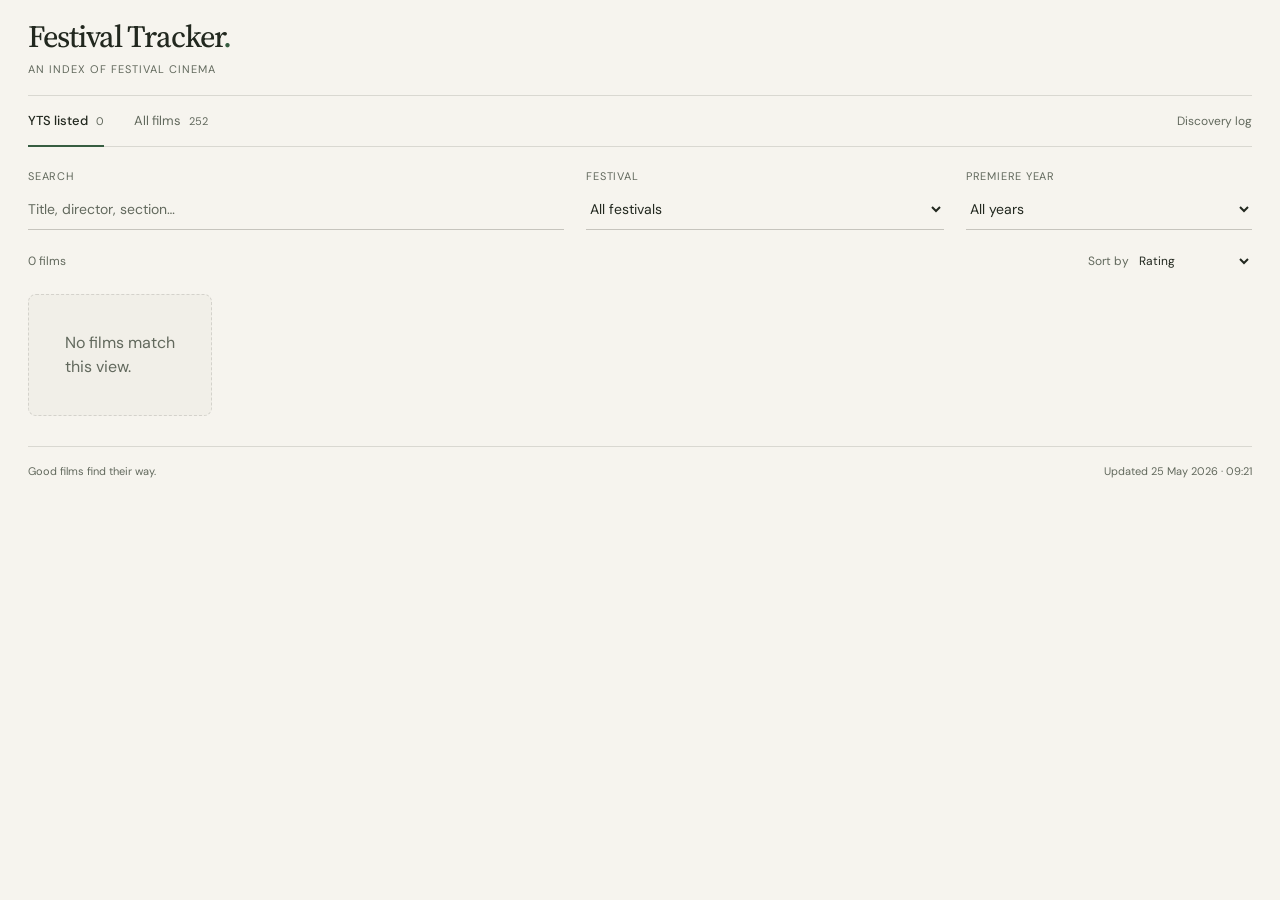
<file: web/index.html>
<!doctype html>
<html lang="en">
  <head>
    <meta charset="utf-8" />
    <meta name="viewport" content="width=device-width, initial-scale=1" />
    <meta name="description" content="Festival films and their YTS catalog listings, in one independent cinema index." />
    <title>Festival Tracker</title>
    <link rel="preload" href="./fonts/dm-sans-latin.woff2" as="font" type="font/woff2" crossorigin />
    <link rel="preload" href="./fonts/source-serif-4-latin.woff2" as="font" type="font/woff2" crossorigin />
    <link rel="stylesheet" href="./fonts/fonts.css?v=20261031-details-v2" />
    <link rel="stylesheet" href="./styles.css?v=20261120-download-layout" />
  </head>
  <body>
    <a class="skip-link" href="#content">Skip to content</a>
    <div class="shell">
      <header class="topbar">
        <div class="brand">
          <h1>Festival Tracker<span class="brand-dot" aria-hidden="true">.</span></h1>
          <p class="brand-tagline">An index of festival cinema</p>
        </div>
      </header>
      <nav class="tabs" aria-label="Views">
        <button type="button" class="tab active" data-view="yts" aria-pressed="true">YTS listed <span id="metricYts" class="tab-count">0</span></button>
        <button type="button" class="tab" data-view="all" aria-pressed="false">All films <span id="metricFilms" class="tab-count">0</span></button>
        <button type="button" class="tab tab-log" data-view="events" aria-pressed="false">Discovery log</button>
      </nav>

      <main id="content" tabindex="-1" aria-labelledby="viewTitle">
        <h2 id="viewTitle" class="view-title sr-only">YTS listed films</h2>
        <section id="browseControls" class="controls" aria-label="Filters">
          <label class="search-field">
            Search
            <input id="searchInput" name="search" type="search" autocomplete="off" placeholder="Title, director, section…" />
          </label>
          <div class="filter-drawer">
            <button id="filterToggle" class="filter-toggle" type="button" aria-expanded="false" aria-controls="filterFields">Filters</button>
            <div id="filterFields" class="filter-fields">
              <label>
                Festival
                <select id="festivalFilter" name="festival"></select>
              </label>
              <label>
                Premiere year
                <select id="yearFilter" name="year"></select>
              </label>
              <label id="statusFilterField" hidden>
                Status
                <select id="statusFilter" name="status">
                  <option value="">Any status</option>
                  <option value="found">Listed on YTS</option>
                  <option value="not_found">Not found</option>
                  <option value="unchecked">Not checked</option>
                </select>
              </label>
            </div>
          </div>
        </section>
        <div id="resultsToolbar" class="results-toolbar">
          <span id="resultsCount" class="results-count" aria-live="polite"></span>
          <div class="results-actions">
            <label class="sort-control">
              <span class="sort-label">Sort by</span>
              <select id="sortSelect" name="sort" aria-label="Sort films">
                <option value="rating">Rating</option>
                <option value="detected">First detected</option>
                <option value="festival">Festival</option>
                <option value="title">Title</option>
              </select>
            </label>
          </div>
        </div>
        <section id="filmGrid" class="film-grid" aria-live="polite"></section>
        <section id="eventList" class="event-list hidden" aria-live="polite"></section>
      </main>
      <footer class="site-footer"><span>Good films find their way.</span><span id="generatedAt" class="edition-time">Loading data…</span></footer>
    </div>

    <aside id="detailPanel" class="detail-panel" role="dialog" aria-modal="true" aria-labelledby="detailTitle" aria-hidden="true" inert>
      <button id="closeDetail" class="close-button" aria-label="Close detail"></button>
      <div id="detailContent"></div>
    </aside>
    <div id="overlay" class="overlay hidden"></div>

    <script src="./build-meta.js?v=20261031-yts-cadence-v2"></script>
    <script src="./app.js?v=20261124-subtitle-cat"></script>
  </body>
</html>
</file>
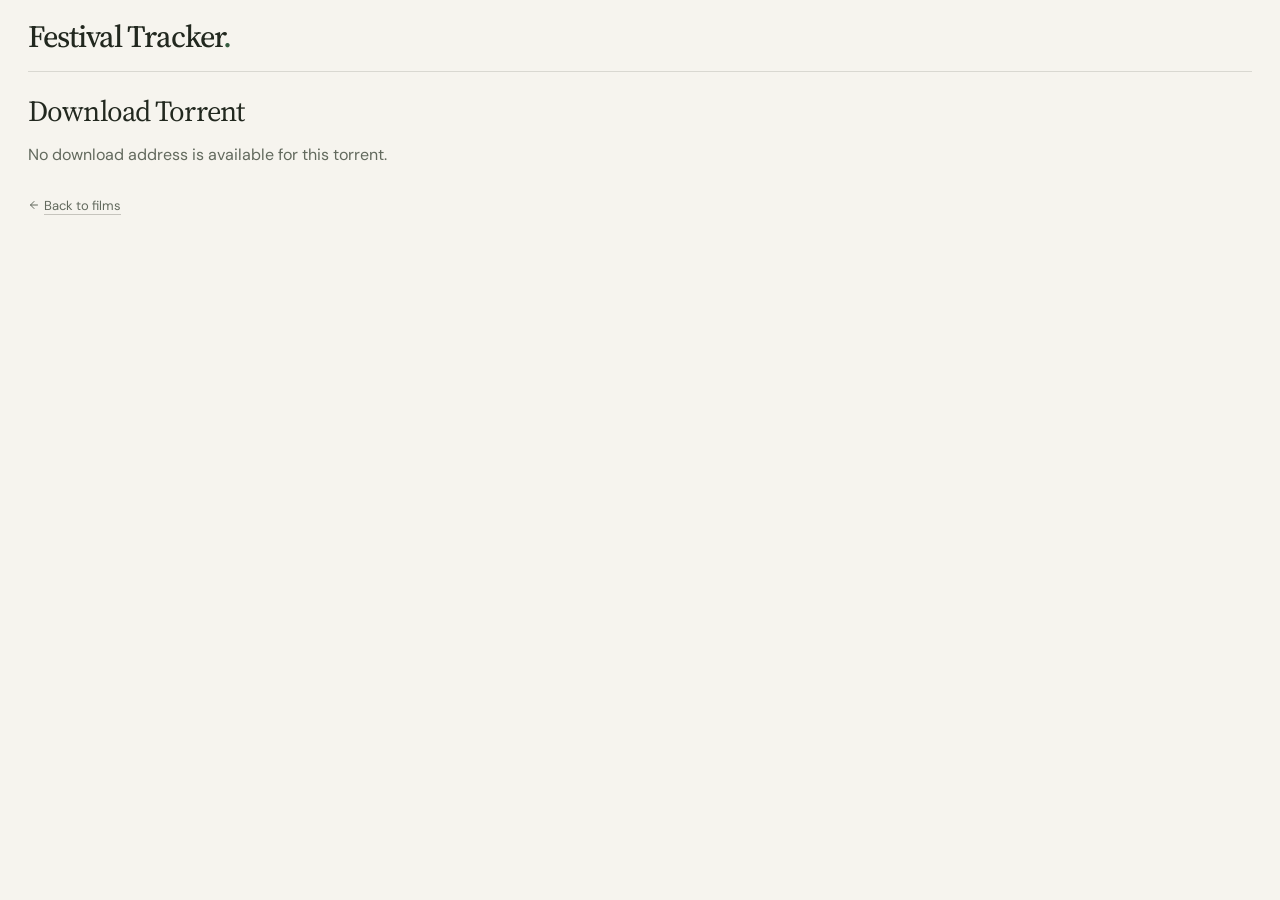
<file: web/download/index.html>
<!doctype html>
<html lang="en">
  <head>
    <meta charset="utf-8" />
    <meta name="viewport" content="width=device-width, initial-scale=1" />
    <meta name="robots" content="noindex" />
    <meta name="referrer" content="no-referrer" />
    <title>Download Torrent · Festival Tracker</title>
    <link rel="stylesheet" href="../fonts/fonts.css?v=20261031-details-v2" />
    <link rel="stylesheet" href="../styles.css?v=20261120-download-layout" />
    <script src="./redirect.js?v=2" defer></script>
  </head>
  <body>
    <div class="shell">
      <header class="topbar">
        <div class="brand">
          <h1>Festival Tracker<span class="brand-dot" aria-hidden="true">.</span></h1>
        </div>
      </header>
      <main class="download-page" aria-labelledby="downloadTitle">
        <h2 id="downloadTitle" class="view-title">Download Torrent</h2>
        <p id="downloadStatus" class="download-status" role="status"></p>
        <noscript><p class="download-status">Enable JavaScript to open this download.</p></noscript>
        <div class="catalog-actions download-actions">
          <a id="downloadLink" class="catalog-download" hidden>Download from YTS</a>
          <a href="../" class="external-link download-back">
            <svg class="external-link-icon" width="12" height="12" viewBox="0 0 24 24" fill="none" stroke="currentColor" stroke-width="2" stroke-linecap="round" stroke-linejoin="round" aria-hidden="true" focusable="false"><path d="M19 12H5m7 7-7-7 7-7" /></svg>
            <span class="external-link-label">Back to films</span>
          </a>
        </div>
      </main>
    </div>
  </body>
</html>
</file>
<file: web/fonts/fonts.css>
/* DM Sans: latin-ext */
@font-face {
  font-family: 'DM Sans';
  font-style: normal;
  font-weight: 400 600;
  font-display: swap;
  src: url(./dm-sans-latin-ext.woff2) format('woff2');
  unicode-range: U+0100-02BA, U+02BD-02C5, U+02C7-02CC, U+02CE-02D7, U+02DD-02FF, U+0304, U+0308, U+0329, U+1D00-1DBF, U+1E00-1E9F, U+1EF2-1EFF, U+2020, U+20A0-20AB, U+20AD-20C4, U+2113, U+2C60-2C7F, U+A720-A7FF;
}

/* DM Sans: latin */
@font-face {
  font-family: 'DM Sans';
  font-style: normal;
  font-weight: 400 600;
  font-display: swap;
  src: url(./dm-sans-latin.woff2) format('woff2');
  unicode-range: U+0000-00FF, U+0131, U+0152-0153, U+02BB-02BC, U+02C6, U+02DA, U+02DC, U+0304, U+0308, U+0329, U+2000-206F, U+20AC, U+2122, U+2191, U+2193, U+2212, U+2215, U+FEFF, U+FFFD;
}

/* Source Serif 4: cyrillic-ext */
@font-face {
  font-family: 'Source Serif 4';
  font-style: normal;
  font-weight: 400 600;
  font-display: swap;
  src: url(./source-serif-4-cyrillic-ext.woff2) format('woff2');
  unicode-range: U+0460-052F, U+1C80-1C8A, U+20B4, U+2DE0-2DFF, U+A640-A69F, U+FE2E-FE2F;
}

/* Source Serif 4: cyrillic */
@font-face {
  font-family: 'Source Serif 4';
  font-style: normal;
  font-weight: 400 600;
  font-display: swap;
  src: url(./source-serif-4-cyrillic.woff2) format('woff2');
  unicode-range: U+0301, U+0400-045F, U+0490-0491, U+04B0-04B1, U+2116;
}

/* Source Serif 4: greek */
@font-face {
  font-family: 'Source Serif 4';
  font-style: normal;
  font-weight: 400 600;
  font-display: swap;
  src: url(./source-serif-4-greek.woff2) format('woff2');
  unicode-range: U+0370-0377, U+037A-037F, U+0384-038A, U+038C, U+038E-03A1, U+03A3-03FF;
}

/* Source Serif 4: vietnamese */
@font-face {
  font-family: 'Source Serif 4';
  font-style: normal;
  font-weight: 400 600;
  font-display: swap;
  src: url(./source-serif-4-vietnamese.woff2) format('woff2');
  unicode-range: U+0102-0103, U+0110-0111, U+0128-0129, U+0168-0169, U+01A0-01A1, U+01AF-01B0, U+0300-0301, U+0303-0304, U+0308-0309, U+0323, U+0329, U+1EA0-1EF9, U+20AB;
}

/* Source Serif 4: latin-ext */
@font-face {
  font-family: 'Source Serif 4';
  font-style: normal;
  font-weight: 400 600;
  font-display: swap;
  src: url(./source-serif-4-latin-ext.woff2) format('woff2');
  unicode-range: U+0100-02BA, U+02BD-02C5, U+02C7-02CC, U+02CE-02D7, U+02DD-02FF, U+0304, U+0308, U+0329, U+1D00-1DBF, U+1E00-1E9F, U+1EF2-1EFF, U+2020, U+20A0-20AB, U+20AD-20C4, U+2113, U+2C60-2C7F, U+A720-A7FF;
}

/* Source Serif 4: latin */
@font-face {
  font-family: 'Source Serif 4';
  font-style: normal;
  font-weight: 400 600;
  font-display: swap;
  src: url(./source-serif-4-latin.woff2) format('woff2');
  unicode-range: U+0000-00FF, U+0131, U+0152-0153, U+02BB-02BC, U+02C6, U+02DA, U+02DC, U+0304, U+0308, U+0329, U+2000-206F, U+20AC, U+2122, U+2191, U+2193, U+2212, U+2215, U+FEFF, U+FFFD;
}
</file>
<file: web/styles.css>
:root {
  color-scheme: light dark;
  --color-bg: #161813;
  --color-bg-soft: #161813;
  --color-panel: #1e211a;
  --color-panel-raised: #25291f;
  --color-paper: #e9e8dc;
  --color-text: #e9e8dc;
  --color-muted: #b0b5a5;
  --color-faint: #b0b5a5;
  --color-line: rgba(233, 223, 201, 0.13);
  --color-line-strong: rgba(233, 223, 201, 0.22);
  --color-available: #8fd5a6;
  --color-available-ink: #062014;
  --color-review: #d9b86c;
  --color-pending: #9aa0a6;
  --color-focus: #bde6c8;
  --color-bg-wash: rgba(233, 223, 201, 0.045);
  --color-grid-line: rgba(233, 223, 201, 0.018);
  --color-chrome: rgba(11, 11, 9, 0.9);
  --color-chrome-line: rgba(233, 223, 201, 0.07);
  --color-subtle-fill: rgba(233, 223, 201, 0.035);
  --color-soft-fill: rgba(233, 223, 201, 0.045);
  --color-hover-fill: rgba(233, 223, 201, 0.055);
  --color-active-ink: #16130d;
  --color-detail-wash: rgba(233, 223, 201, 0.08);
  --color-poster-overlay: rgba(0, 0, 0, 0.44);
  --color-pill-line: rgba(233, 223, 201, 0.2);
  --color-available-bg: #8fd5a6;
  --color-available-border: rgba(143, 213, 166, 0.28);
  --color-yts-bg: #091810;
  --color-yts-text: #ace1bc;
  --color-yts-border: rgba(164, 212, 174, 0.3);
  --color-review-bg: rgba(217, 184, 108, 0.92);
  --color-review-border: rgba(217, 184, 108, 0.32);
  --color-review-ink: #201604;
  --color-pending-bg: rgba(28, 28, 24, 0.9);
  --color-focus-shadow: rgba(143, 213, 166, 0.12);
  --color-focus-border: rgba(143, 213, 166, 0.7);
  --color-poster-focus-shadow: rgba(143, 213, 166, 0.13);
  --color-poster-focus-border: rgba(143, 213, 166, 0.78);
  --color-tap-highlight: rgba(143, 213, 166, 0.18);
  --color-availability-summary-border: rgba(143, 213, 166, 0.34);
  --color-availability-summary-bg: #272d22;
  --color-close-bg: rgba(17, 17, 14, 0.88);
  --color-overlay: rgba(5, 8, 5, 0.66);
  --color-empty-bg: rgba(233, 223, 201, 0.028);
  --shadow-panel: 0 24px 70px rgba(0, 0, 0, 0.46);
  --shadow-poster: 0 14px 34px rgba(0, 0, 0, 0.34);
  --radius-xs: 4px;
  --radius-sm: 4px;
  --radius-md: 8px;
  --radius-lg: 10px;
  --space-1: 4px;
  --space-2: 8px;
  --space-3: 12px;
  --space-4: 16px;
  --space-5: 20px;
  --space-6: 24px;
  --space-8: 32px;
  --shell-gutter: 28px;
  --toolbar-inset: 12px;
  --font-body: "DM Sans", "Segoe UI", "PingFang SC", "Microsoft YaHei", system-ui, sans-serif;
  --font-display: "Source Serif 4", Georgia, "Noto Serif SC", "Songti SC", SimSun, serif;
  --font-mono: "Cascadia Mono", "SFMono-Regular", Consolas, ui-monospace, monospace;
  --type-brand: 31px;
  --type-view: 29px;
  --type-card: 18px;
  --type-body: 16px;
  --type-meta: 13px;
  --type-caption: 12px;
  --type-label: 11px;
  --type-detail: 35px;
}

@media (prefers-color-scheme: light) {
  :root {
    --color-bg: #f6f4ee;
    --color-bg-soft: #f6f4ee;
    --color-panel: #fffdf7;
    --color-panel-raised: #f8f5ec;
    --color-paper: #22281f;
    --color-text: #22281f;
    --color-muted: #62695d;
    --color-faint: #62695d;
    --color-line: rgba(46, 42, 34, 0.14);
    --color-line-strong: rgba(46, 42, 34, 0.24);
    --color-available: #365d41;
    --color-available-ink: #fcfff5;
    --color-review: #8a651b;
    --color-pending: #6f7478;
    --color-focus: #365d41;
    --color-bg-wash: rgba(85, 105, 86, 0.05);
    --color-grid-line: rgba(46, 42, 34, 0.045);
    --color-chrome: rgba(244, 241, 233, 0.9);
    --color-chrome-line: rgba(46, 42, 34, 0.08);
    --color-subtle-fill: rgba(46, 42, 34, 0.035);
    --color-soft-fill: rgba(46, 42, 34, 0.045);
    --color-hover-fill: rgba(46, 42, 34, 0.06);
    --color-active-ink: #fbf7ec;
    --color-detail-wash: rgba(69, 92, 72, 0.06);
    --color-poster-overlay: rgba(0, 0, 0, 0.3);
    --color-pill-line: rgba(46, 42, 34, 0.18);
    --color-available-bg: #294e36;
    --color-available-border: rgba(47, 125, 76, 0.32);
    --color-yts-bg: #0e1d16;
    --color-yts-text: #c4ebce;
    --color-yts-border: rgba(164, 212, 174, 0.45);
    --color-review-bg: #b0852b;
    --color-review-border: rgba(138, 101, 27, 0.28);
    --color-review-ink: #201604;
    --color-pending-bg: rgba(238, 235, 226, 0.92);
    --color-focus-shadow: rgba(47, 125, 76, 0.14);
    --color-focus-border: rgba(47, 125, 76, 0.58);
    --color-poster-focus-shadow: rgba(47, 125, 76, 0.16);
    --color-poster-focus-border: rgba(47, 125, 76, 0.7);
    --color-tap-highlight: rgba(47, 125, 76, 0.16);
    --color-availability-summary-border: rgba(47, 125, 76, 0.28);
    --color-availability-summary-bg: #edeee5;
    --color-close-bg: rgba(255, 253, 247, 0.9);
    --color-overlay: rgba(36, 43, 37, 0.5);
    --color-empty-bg: rgba(46, 42, 34, 0.025);
    --shadow-panel: 0 24px 70px rgba(46, 42, 34, 0.2);
    --shadow-poster: 0 12px 28px rgba(46, 42, 34, 0.18);
  }
}

* {
  box-sizing: border-box;
}

[hidden], .hidden {
  display: none !important;
}

html {
  background: var(--color-bg);
}

body {
  margin: 0;
  min-height: 100vh;
  background: var(--color-bg);
  color: var(--color-text);
  font-family: var(--font-body);
  font-size: var(--type-body);
  line-height: 1.5;
  overflow-x: clip;
  -webkit-tap-highlight-color: var(--color-tap-highlight);
}

body.detail-open {
  overflow: hidden;
}

button, input, select {
  font: inherit;
  touch-action: manipulation;
}

button, a {
  color: inherit;
}

button {
  cursor: pointer;
}

button:disabled {
  cursor: default;
}

button:focus-visible, a:focus-visible, input:focus-visible, select:focus-visible,
summary:focus-visible, main:focus-visible {
  outline: 2px solid var(--color-focus);
  outline-offset: 4px;
}

.skip-link {
  position: fixed;
  left: 16px;
  top: 12px;
  z-index: 100;
  transform: translateY(-160%);
  background: var(--color-panel);
  color: var(--color-text);
  padding: 10px 14px;
}

.skip-link:focus-visible {
  transform: translateY(0);
}

.shell {
  width: min(1280px, calc(100% - var(--shell-gutter) * 2));
  margin: 0 auto;
  padding-bottom: 40px;
}

.topbar {
  display: flex;
  align-items: center;
  justify-content: space-between;
  gap: 24px;
  padding: 20px 0 18px;
  border-bottom: 1px solid var(--color-line);
}

.brand h1 {
  margin: 0;
  color: var(--color-paper);
  font: 500 var(--type-brand)/1.05 var(--font-display);
  letter-spacing: -0.035em;
}

.brand-dot {
  color: var(--color-available);
}

.brand-tagline {
  margin: 8px 0 0;
  color: var(--color-faint);
  font-size: var(--type-label);
  letter-spacing: 0.09em;
  text-transform: uppercase;
}

.edition-time {
  margin: 0;
  color: var(--color-faint);
  font-size: var(--type-label);
  text-align: right;
}

.tabs {
  position: sticky;
  top: 0;
  z-index: 6;
  display: flex;
  align-items: center;
  gap: 30px;
  min-height: 50px;
  border-bottom: 1px solid var(--color-line);
  background: var(--color-bg);
}

.tab {
  position: relative;
  display: inline-flex;
  align-items: center;
  gap: 8px;
  min-height: 50px;
  padding: 0;
  border: 0;
  border-radius: 0;
  background: transparent;
  color: var(--color-muted);
  font-size: var(--type-meta);
  white-space: nowrap;
}

.tab:hover, .tab.active {
  color: var(--color-paper);
}

.tab.active {
  font-weight: 500;
}

.tab.active::after {
  content: "";
  position: absolute;
  bottom: -1px;
  left: 0;
  right: 0;
  height: 2px;
  background: var(--color-available);
}

.tab-count {
  color: var(--color-faint);
  font-size: var(--type-label);
  font-weight: 400;
  font-variant-numeric: tabular-nums;
}

.tab-log {
  margin-left: auto;
  font-size: var(--type-caption);
}

.view-title {
  margin: 24px 0 16px;
  color: var(--color-paper);
  font: 400 var(--type-view)/1.1 var(--font-display);
  letter-spacing: -0.03em;
}

.sr-only {
  position: absolute;
  width: 1px;
  height: 1px;
  padding: 0;
  margin: -1px;
  overflow: hidden;
  clip-path: inset(50%);
  white-space: nowrap;
  border: 0;
}

.controls {
  display: grid;
  grid-template-columns: minmax(0, 1.45fr) minmax(0, 1.8fr);
  align-items: end;
  gap: 22px;
  padding-top: 21px;
}

.filter-drawer {
  min-width: 0;
}

.filter-toggle {
  display: none;
}

.filter-fields {
  display: grid;
  grid-template-columns: minmax(0, 1fr) minmax(0, 0.8fr);
  gap: 22px;
}

.filter-fields.has-status {
  grid-template-columns: repeat(3, minmax(0, 1fr));
}

label {
  display: grid;
  gap: 4px;
  min-width: 0;
  color: var(--color-faint);
  font-size: var(--type-label);
  font-weight: 400;
  letter-spacing: 0.07em;
  text-transform: uppercase;
}

input, select {
  width: 100%;
  min-width: 0;
  height: 41px;
  border: 0;
  border-bottom: 1px solid var(--color-line-strong);
  border-radius: 0;
  background: var(--color-bg);
  color: var(--color-text);
  padding: 6px 0;
  font-size: 14px;
  font-weight: 400;
  line-height: 1.4;
  letter-spacing: 0;
  text-transform: none;
}

select {
  color: var(--color-text);
  padding-right: 16px;
}

input::placeholder {
  color: var(--color-faint);
  opacity: 1;
}

input:focus-visible, select:focus-visible {
  border-color: var(--color-focus);
}

.results-toolbar {
  display: flex;
  justify-content: space-between;
  align-items: center;
  gap: 16px;
  padding: 15px 0 17px;
}

.results-actions {
  display: flex;
  align-items: center;
  gap: 20px;
  margin-left: auto;
}

.results-count {
  color: var(--color-faint);
  font-size: var(--type-caption);
}

.sort-control {
  display: flex;
  flex-wrap: wrap;
  align-items: center;
  gap: 6px;
  font-size: var(--type-caption);
  font-weight: 400;
  letter-spacing: 0;
  text-transform: none;
}

.sort-control select {
  width: auto;
  height: 32px;
  border: 0;
  padding-left: 0;
  color: var(--color-paper);
  font-size: var(--type-caption);
}

.film-grid {
  display: grid;
  grid-template-columns: repeat(auto-fill, minmax(172px, 1fr));
  gap: 34px 24px;
  align-items: start;
}

.film-card {
  display: block;
  min-width: 0;
  width: 100%;
  border: 0;
  border-radius: 2px;
  background: transparent;
  padding: 0;
  text-align: left;
  content-visibility: auto;
  contain-intrinsic-size: auto 360px;
}

.film-card:focus-visible .poster {
  outline: 2px solid var(--color-focus);
  outline-offset: 3px;
}

.poster {
  position: relative;
  overflow: hidden;
  aspect-ratio: 2 / 3;
  border: 1px solid var(--color-line);
  border-radius: 2px;
  background: var(--color-panel-raised);
  line-height: 0;
}

.film-card .poster {
  width: 100%;
}

.poster img {
  display: block;
  width: 100%;
  height: 100%;
  object-fit: cover;
  transition: transform 180ms ease;
}

.film-card:hover img {
  transform: scale(1.018);
}

.poster-fallback {
  display: grid;
  place-items: center;
  height: 100%;
  padding: 16px;
  color: var(--color-muted);
  font: 400 var(--type-card)/1.3 var(--font-display);
  text-align: center;
  overflow-wrap: anywhere;
}

.status-pill {
  position: absolute;
  right: 8px;
  top: 8px;
  z-index: 2;
  display: inline-flex;
  align-items: center;
  max-width: calc(100% - 16px);
  height: 20px;
  overflow: hidden;
  border: 1px solid var(--color-pill-line);
  border-radius: 4px;
  padding: 0 7px;
  color: var(--color-text);
  font-family: var(--font-body);
  font-size: var(--type-label);
  font-weight: 500;
  letter-spacing: 0;
  line-height: 1;
  text-overflow: ellipsis;
  white-space: nowrap;
}

.status-pill.is-available {
  background: var(--color-available-bg);
  border-color: var(--color-available-border);
  color: var(--color-available-ink);
}

.status-pill.is-pending {
  background: var(--color-pending-bg);
  color: var(--color-muted);
}

.status-pill.is-yts {
  top: auto;
  bottom: 8px;
  background: var(--color-yts-bg);
  border-color: var(--color-yts-border);
  color: var(--color-yts-text);
}

.film-meta {
  padding-top: 10px;
}

.film-title {
  display: -webkit-box;
  margin: 0;
  overflow: hidden;
  color: var(--color-paper);
  font: 500 var(--type-card)/1.2 var(--font-display);
  letter-spacing: -0.015em;
  overflow-wrap: anywhere;
  -webkit-box-orient: vertical;
  -webkit-line-clamp: 3;
}

.film-subtitle {
  margin: 5px 0 0;
  color: var(--color-muted);
  font-size: var(--type-meta);
  font-weight: 400;
  line-height: 1.45;
  overflow-wrap: anywhere;
}

.film-facts {
  display: flex;
  flex-wrap: wrap;
  gap: 6px;
  margin-top: 10px;
  color: var(--color-muted);
  font-size: var(--type-caption);
}

.film-facts span, .chip {
  border: 1px solid var(--color-line);
  border-radius: 3px;
  background: var(--color-subtle-fill);
  padding: 4px 7px;
}

.film-card-facts {
  display: grid;
  grid-template-columns: minmax(0, 1fr);
  gap: 3px;
  margin-top: 9px;
  line-height: 1.4;
}

.film-card-facts span {
  min-width: 0;
  border: 0;
  border-radius: 0;
  background: transparent;
  padding: 0;
  overflow-wrap: anywhere;
}

.film-card-facts .film-rating {
  color: var(--color-paper);
  font-variant-numeric: tabular-nums;
}

.event-list {
  display: grid;
  grid-template-columns: minmax(0, 1fr);
  margin-top: 8px;
  border-top: 1px solid var(--color-line);
}

.event-row {
  display: grid;
  grid-template-columns: 112px minmax(0, 1fr) minmax(100px, 0.3fr);
  min-width: 0;
  gap: 24px;
  align-items: center;
  border-bottom: 1px solid var(--color-line);
  padding: 22px 0;
  content-visibility: auto;
  contain-intrinsic-size: auto 90px;
}

.event-row.is-clickable {
  cursor: pointer;
}

.event-row.is-clickable:hover {
  background: var(--color-hover-fill);
}

.event-row time {
  color: var(--color-faint);
  font-size: var(--type-caption);
  font-variant-numeric: tabular-nums;
}

.event-row h3 {
  margin: 0;
  color: var(--color-paper);
  font: 500 20px/1.2 var(--font-display);
  overflow-wrap: anywhere;
}

.event-row p {
  margin: 6px 0 0;
  color: var(--color-muted);
  font-size: var(--type-meta);
  overflow-wrap: anywhere;
}

.event-row .chip {
  justify-self: end;
  border: 0;
  border-radius: 0;
  background: transparent;
  padding: 0;
  color: var(--color-muted);
  font-size: var(--type-caption);
  line-height: 1.5;
  overflow-wrap: anywhere;
}

.site-footer {
  display: flex;
  flex-wrap: wrap;
  align-items: center;
  justify-content: space-between;
  gap: 12px;
  margin-top: 30px;
  border-top: 1px solid var(--color-line);
  padding-top: 16px;
  color: var(--color-faint);
  font-size: var(--type-label);
}

.detail-panel {
  position: fixed;
  inset: 0 0 0 auto;
  z-index: 20;
  width: min(600px, 100%);
  overflow: auto;
  overscroll-behavior: contain;
  border-left: 1px solid var(--color-line);
  background: var(--color-panel);
  transform: translateX(102%);
  transition: transform 180ms ease;
  scrollbar-color: var(--color-faint) transparent;
}

.detail-panel.open {
  transform: translateX(0);
}

.close-button {
  position: relative;
  flex: 0 0 auto;
  width: 44px;
  height: 44px;
  border: 1px solid transparent;
  border-radius: 2px;
  background: transparent;
  color: var(--color-muted);
  font-size: 0;
}

.close-button::before, .close-button::after {
  content: "";
  position: absolute;
  left: 50%;
  top: 50%;
  width: 16px;
  height: 1.5px;
  border-radius: 1px;
  background: currentColor;
}

.close-button::before {
  transform: translate(-50%, -50%) rotate(45deg);
}

.close-button::after {
  transform: translate(-50%, -50%) rotate(-45deg);
}

.close-button:hover {
  background: var(--color-hover-fill);
  color: var(--color-text);
}

#detailPanel > .close-button {
  display: none;
}

.detail-toolbar {
  position: sticky;
  top: 0;
  z-index: 3;
  display: flex;
  align-items: center;
  justify-content: space-between;
  gap: 12px;
  height: 60px;
  padding: 8px 24px;
  border-bottom: 1px solid var(--color-line);
  background: var(--color-panel);
}

.detail-toolbar > span {
  overflow: hidden;
  color: var(--color-muted);
  font-size: 11px;
  font-weight: 400;
  letter-spacing: 0.08em;
  text-overflow: ellipsis;
  text-transform: uppercase;
  white-space: nowrap;
}

.detail-inner {
  padding: 26px 28px 36px;
}

.detail-hero {
  display: grid;
  grid-template-columns: 124px minmax(0, 1fr);
  gap: 22px;
  align-items: center;
}

.detail-hero .poster {
  width: 124px;
}

.detail-copy {
  min-width: 0;
  overflow-wrap: anywhere;
}

.detail-copy h2 {
  margin: 0;
  color: var(--color-paper);
  font: 500 var(--type-detail)/1.05 var(--font-display);
  letter-spacing: -0.75px;
}

.detail-director {
  margin: 13px 0 0;
  color: var(--color-text);
  font-size: 15px;
}

.detail-years {
  margin: 5px 0 0;
  color: var(--color-muted);
  font-size: 12px;
}

.detail-years span {
  display: block;
}

.detail-support {
  display: flex;
  align-items: center;
  flex-wrap: wrap;
  gap: 12px 20px;
  padding: 20px 0 24px;
  border-bottom: 1px solid var(--color-line);
  font-size: 12px;
}

.detail-status {
  display: inline-flex;
  align-items: center;
  gap: 5px;
  color: var(--color-muted);
}

.detail-status::before {
  content: "";
  flex: 0 0 auto;
  width: 5px;
  height: 5px;
  border-radius: 50%;
  background: currentColor;
}

.detail-status.is-available {
  color: var(--color-available);
}

.detail-rating {
  color: var(--color-paper);
  font-variant-numeric: tabular-nums;
}

.detail-links {
  display: flex;
  align-items: center;
  gap: 15px;
  margin-left: auto;
}

.detail-links a {
  min-height: 32px;
  font-size: 12px;
}

.external-link {
  display: inline-flex;
  align-items: center;
  gap: 4px;
  text-decoration: none;
}

.external-link-label {
  text-decoration-line: underline;
  text-decoration-thickness: 1px;
  text-decoration-color: var(--color-line-strong);
  text-underline-offset: 4px;
}

.external-link:hover .external-link-label,
.external-link:focus-visible .external-link-label {
  text-decoration-color: currentColor;
}

.external-link-icon {
  flex: 0 0 12px;
  width: 12px;
  height: 12px;
}

.detail-section {
  margin-top: 25px;
}

.detail-section h3 {
  margin: 0 0 12px;
  color: var(--color-muted);
  font-size: 11px;
  font-weight: 500;
  line-height: 1.5;
  letter-spacing: 0.11em;
  text-transform: uppercase;
}

.selection-list {
  display: grid;
}

.selection-row {
  display: grid;
  grid-template-columns: 110px minmax(0, 1fr) auto;
  gap: 14px;
  align-items: baseline;
  padding: 12px 0;
  border-bottom: 1px solid var(--color-line);
}

.selection-row strong {
  min-width: 0;
  color: var(--color-paper);
  font: 500 18px/1.2 var(--font-display);
  overflow-wrap: anywhere;
}

.selection-description {
  min-width: 0;
  color: var(--color-muted);
  font-size: 12px;
  overflow-wrap: anywhere;
}

.selection-source {
  color: var(--color-muted);
  font-size: 11px;
}

.selection-source:hover {
  color: var(--color-paper);
}

.detail-overview {
  margin: 0;
  color: var(--color-text);
  font-size: 15px;
  line-height: 1.7;
}

.availability-card {
  padding: 14px 16px;
  border-left: 2px solid var(--color-line-strong);
  background: var(--color-subtle-fill);
}

.availability-card strong {
  font-size: 14px;
  font-weight: 500;
}

.availability-card p {
  margin: 5px 0 0;
  color: var(--color-muted);
  font-size: 12px;
  line-height: 1.5;
}

.availability-summary {
  border-left-color: var(--color-available);
  background: var(--color-availability-summary-bg);
}

.availability-summary strong {
  color: var(--color-available);
}

.catalog-check {
  display: flex;
  flex-direction: column;
  gap: 12px;
  border: 1px solid var(--color-line);
  padding: 14px 16px;
}

.catalog-check-copy {
  min-width: 0;
  overflow-wrap: anywhere;
}

.catalog-check-header {
  display: flex;
  align-items: center;
  justify-content: space-between;
  gap: 16px;
  min-height: 32px;
}

.catalog-status {
  color: var(--color-paper);
  font-size: 14px;
  font-weight: 500;
  line-height: 1.5;
}

.catalog-check .catalog-meta, .catalog-check .catalog-notice {
  margin: 6px 0 0;
  color: var(--color-muted);
  font-size: 12px;
  line-height: 1.55;
}

.catalog-check .catalog-spec {
  margin: 0;
  color: var(--color-paper);
  font-size: 13px;
  line-height: 1.7;
}

.catalog-spec span {
  display: inline-block;
  white-space: nowrap;
}

.catalog-actions {
  display: flex;
  align-items: center;
  flex-wrap: wrap;
  gap: 8px 12px;
}

.catalog-download {
  display: inline-flex;
  align-items: center;
  justify-content: center;
  min-height: 40px;
  max-width: 100%;
  border: 1px solid var(--color-line-strong);
  border-radius: 2px;
  background: var(--color-panel-raised);
  color: var(--color-text);
  padding: 8px 12px;
  font-size: 13px;
  line-height: 1.4;
  text-decoration: none;
  overflow-wrap: anywhere;
}

.catalog-download:hover {
  border-color: var(--color-muted);
  background: var(--color-hover-fill);
}

.catalog-subtitles {
  min-height: 40px;
  color: var(--color-paper);
  font-size: 13px;
  line-height: 1.4;
  white-space: nowrap;
}

.download-page {
  max-width: 36rem;
}

.download-status {
  margin: 0;
  color: var(--color-muted);
}

.download-actions {
  margin-top: var(--space-4);
  gap: var(--space-2) var(--space-5);
}

.download-back {
  min-height: 44px;
  color: var(--color-muted);
  font-size: var(--type-meta);
}

.overlay {
  position: fixed;
  inset: 0;
  z-index: 10;
  background: var(--color-overlay);
}

.hidden {
  display: none;
}

.empty {
  border: 1px dashed var(--color-line);
  border-radius: var(--radius-md);
  background: var(--color-empty-bg);
  color: var(--color-muted);
  padding: 36px;
}

@media (prefers-reduced-motion: reduce) {
  *,
  *::before,
  *::after {
    animation-duration: 0.01ms !important;
    animation-iteration-count: 1 !important;
    scroll-behavior: auto !important;
    transition-duration: 0.01ms !important;
  }
}

@media (max-width: 960px) {
  :root {
    --shell-gutter: 24px;
  }
  .controls {
    grid-template-columns: minmax(180px, 1fr) minmax(0, 1.5fr);
    gap: 20px;
  }
  .filter-fields, .filter-fields.has-status {
    gap: 14px;
  }
}

@media (max-width: 680px) {
  :root {
    --shell-gutter: 18px;
    --type-brand: 29px;
  }
  .topbar {
    align-items: start;
    gap: 12px;
    padding: 20px 0 17px;
  }
  .brand-tagline {
    font-size: 11px;
    letter-spacing: 0.06em;
  }
  .tabs {
    gap: 24px;
  }
  .tab {
    gap: 6px;
    font-size: 13px;
  }
  .tab-log {
    font-size: 11px;
  }

  .controls {
    grid-template-columns: minmax(0, 1fr) auto;
    gap: 14px;
    padding-top: 18px;
  }
  input, select {
    font-size: 16px;
    min-height: 44px;
  }
  .filter-drawer {
    display: contents;
  }
  .filter-toggle {
    grid-column: 2;
    display: flex;
    align-items: center;
    justify-content: center;
    gap: 10px;
    min-height: 44px;
    border: 1px solid var(--color-line-strong);
    border-radius: 2px;
    background: var(--color-bg);
    color: var(--color-text);
    padding: 8px 12px;
    font-size: 13px;
    cursor: pointer;
  }
  .filter-fields {
    display: none;
  }
  .filter-drawer.open .filter-fields, .filter-drawer.open .filter-fields.has-status {
    grid-column: 1 / -1;
    display: grid;
    grid-template-columns: repeat(2, minmax(0, 1fr));
    gap: 14px;
    padding: 12px 0 0;
  }
  #statusFilterField {
    grid-column: 1 / -1;
  }
  .results-toolbar {
    flex-wrap: wrap;
    gap: 11px 16px;
    padding: 14px 0 19px;
  }
  .results-actions {
    gap: 14px;
  }
  .sort-label {
    display: none;
  }
  .sort-control select {
    width: 84px;
    min-height: 44px;
    font-size: var(--type-caption);
  }
  .film-grid {
    grid-template-columns: repeat(2, minmax(0, 1fr));
    gap: 32px 16px;
  }
  .event-row {
    grid-template-columns: minmax(0, 1fr) auto;
    gap: 8px 16px;
    padding: 20px 0;
  }
  .event-row time {
    grid-column: 1 / -1;
  }
  .event-row .chip {
    max-width: 95px;
  }
  .site-footer {
    align-items: start;
    flex-direction: column;
    gap: 6px;
  }
  .edition-time {
    text-align: left;
  }
}

@media (max-width: 420px) {
  :root {
    --shell-gutter: 16px;
  }
  .topbar {
    flex-direction: column;
    gap: 10px;
  }
  .tabs {
    gap: 24px;
  }
  .film-grid {
    column-gap: 16px;
  }
}

@media (max-width: 350px) {
  :root {
    --shell-gutter: 14px;
    --type-brand: 27px;
  }
  .tabs {
    gap: 18px;
  }
  .tab {
    gap: 5px;
  }
  .film-grid {
    column-gap: 14px;
  }
  .results-actions {
    gap: 10px;
  }
  .tab-log {
    max-width: 60px;
    white-space: normal;
    text-align: right;
  }
}

@media (max-width: 570px) {
  :root {
    --type-detail: 29px;
  }
  .detail-inner {
    padding: 24px 20px 30px;
  }
  .detail-toolbar {
    padding-inline: 20px;
  }
  .detail-hero {
    grid-template-columns: 106px minmax(0, 1fr);
    gap: 18px;
  }
  .detail-hero .poster {
    width: 106px;
  }
  .detail-director {
    margin-top: 10px;
    font-size: 14px;
  }
  .detail-years {
    font-size: 11px;
    line-height: 1.6;
  }
  .detail-links {
    gap: 12px;
  }
  .detail-support {
    gap: 5px 13px;
    padding: 15px 0 18px;
  }
  .selection-row {
    grid-template-columns: minmax(0, 1fr) auto;
    gap: 5px 12px;
  }
  .selection-description {
    grid-column: 1;
    grid-row: 2;
  }
  .selection-source {
    grid-column: 2;
    grid-row: 1 / span 2;
    align-self: center;
  }
  .detail-overview {
    font-size: 16px;
    line-height: 1.65;
  }
  .detail-links a, .selection-source, .catalog-check-header, .catalog-download, .catalog-subtitles {
    min-height: 44px;
  }
  .catalog-actions {
    align-items: flex-start;
  }
}

@media (max-width: 350px) {
  :root {
    --type-detail: 26px;
  }
  .detail-hero {
    grid-template-columns: 90px minmax(0, 1fr);
    gap: 14px;
  }
  .detail-hero .poster {
    width: 90px;
  }
  .catalog-actions {
    flex-direction: column;
  }
}
</file>
